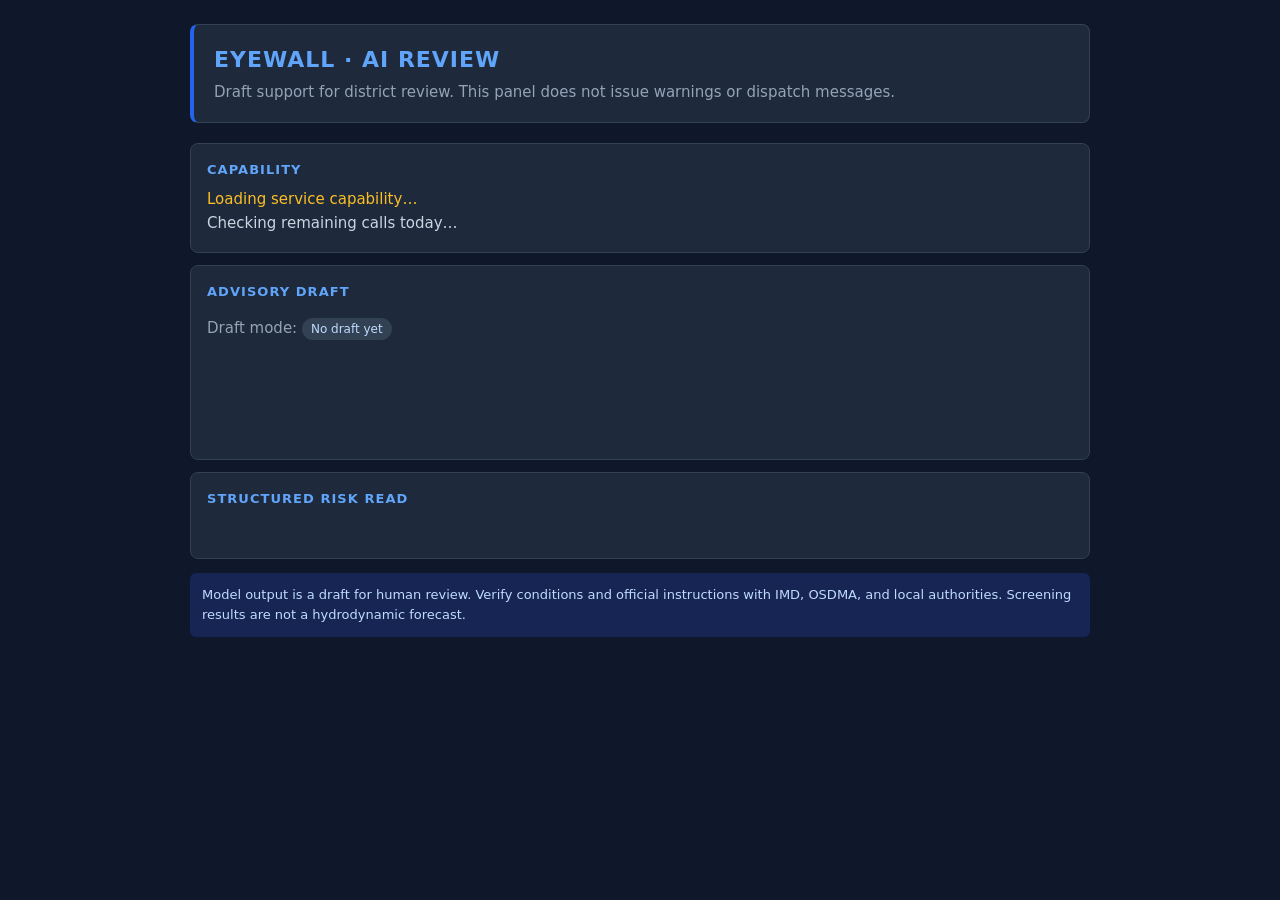
<file: ai.html>
<!doctype html>
<html lang="en">
<head>
  <meta charset="utf-8">
  <meta name="viewport" content="width=device-width, initial-scale=1">
  <title>Eyewall — AI review panel</title>
  <style>
    * { box-sizing: border-box; }
    body { margin: 0; padding: 24px; background: #0f172a; color: #e2e8f0;
      font: 15px/1.55 system-ui, sans-serif; }
    main { max-width: 900px; margin: 0 auto; }
    header { margin-bottom: 20px; padding: 18px 20px; background: #1e293b;
      border: 1px solid #334155; border-left: 4px solid #2563eb; border-radius: 8px; }
    h1 { margin: 0 0 4px; color: #60a5fa; font-size: 22px; letter-spacing: 1px; }
    header p, .quiet { margin: 0; color: #94a3b8; }
    .panel { margin: 12px 0; padding: 16px; background: #1e293b;
      border: 1px solid #334155; border-radius: 8px; }
    h2 { margin: 0 0 8px; color: #60a5fa; font-size: 13px;
      letter-spacing: .08em; text-transform: uppercase; }
    output, .output { display: block; min-height: 24px; white-space: pre-wrap;
      overflow-wrap: anywhere; }
    #ai-status { color: #fbbf24; }
    #ai-quota { color: #cbd5e1; }
    #ai-aimode { display: inline-block; padding: 2px 9px; border-radius: 999px;
      background: #334155; color: #bfdbfe; font-size: 12px; }
    #ai-advisory { min-height: 88px; color: #bbf7d0; }
    #ai-risk { color: #c4b5fd; }
    #ai-error { color: #fecaca; background: #451a1a; border-left: 3px solid #ef4444;
      padding: 8px 10px; }
    #ai-error:empty { display: none; }
    .note { margin-top: 14px; padding: 12px; border-radius: 6px;
      background: #172554; color: #bfdbfe; font-size: 13px; }
    a { color: #93c5fd; }
    a:focus-visible { outline: 3px solid #fbbf24; outline-offset: 3px; }
    @media (max-width: 600px) { body { padding: 14px; } }
  </style>
</head>
<body>
  <main>
    <header>
      <h1>EYEWALL · AI REVIEW</h1>
      <p>Draft support for district review. This panel does not issue warnings or dispatch messages.</p>
    </header>

    <section class="panel" aria-label="Capability">
      <h2>Capability</h2>
      <output id="ai-status" aria-live="polite">Loading service capability…</output>
      <p id="ai-quota" class="quiet" aria-live="polite">Checking remaining calls today…</p>
    </section>

    <section class="panel" aria-label="Advisory draft">
      <h2>Advisory draft</h2>
      <p><span class="quiet">Draft mode: </span><span id="ai-aimode">No draft yet</span></p>
      <div id="ai-advisory" class="output" aria-live="polite"></div>
    </section>

    <section class="panel" aria-label="Structured risk read">
      <h2>Structured risk read</h2>
      <div id="ai-risk" class="output" aria-live="polite"></div>
    </section>

    <p id="ai-error" role="status" aria-live="polite"></p>
    <p class="note">Model output is a draft for human review. Verify conditions and official instructions with IMD, OSDMA, and local authorities. Screening results are not a hydrodynamic forecast.</p>
  </main>
</body>
</html>
</file>
